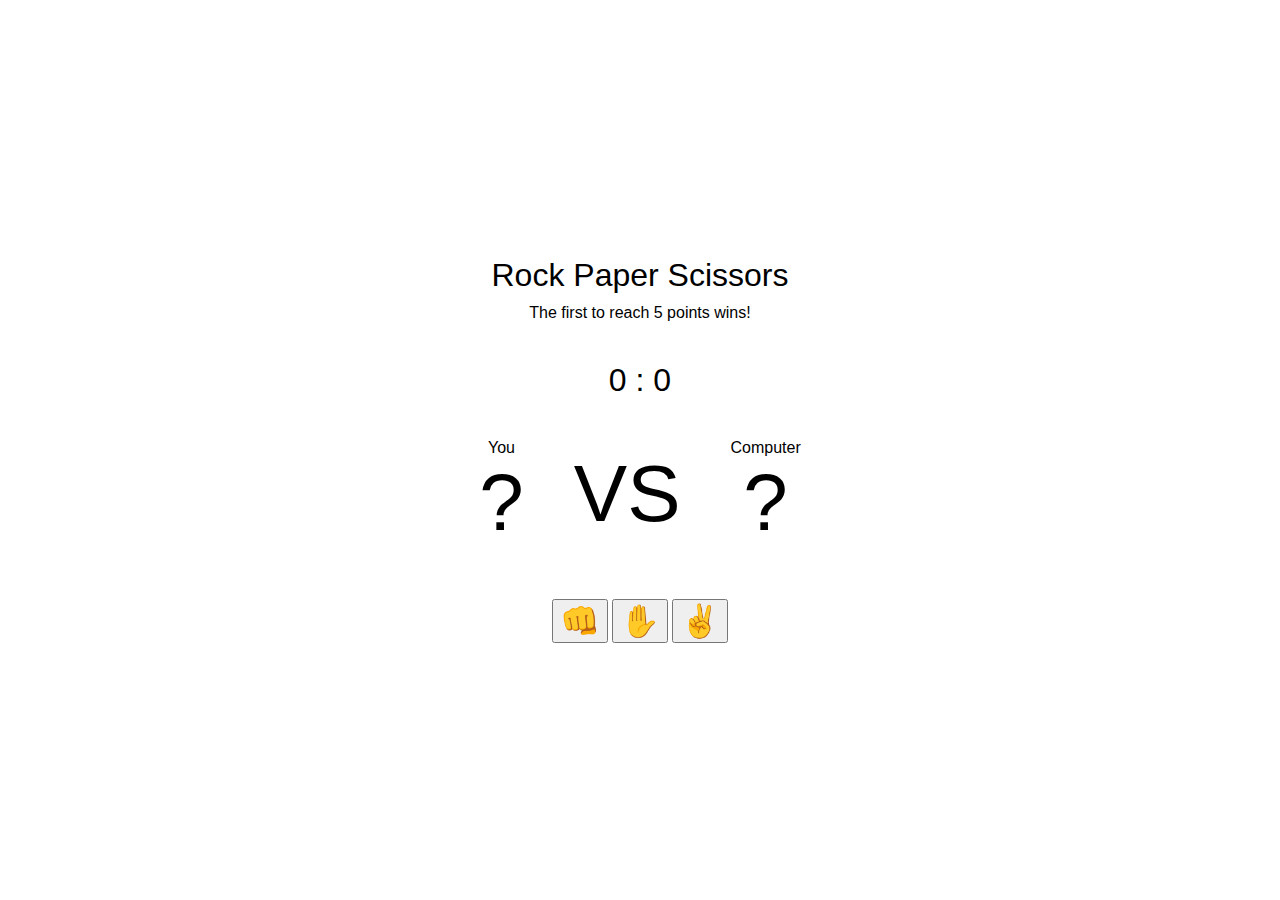
<file: index.html>
<!DOCTYPE html>
<html lang="en">
<head>
    <meta charset="UTF-8">
    <meta name="viewport" content="width=device-width, initial-scale=1.0">
    <title>Rock Paper Scissors</title>
    <link rel="stylesheet" href="style.css">
</head>
<body>
    <div id="container">
        <h1>Rock Paper Scissors</h1>
        <p id="game-rule">The first to reach 5 points wins!</p>
        <div id="announcer">
            <p><span id="player-score">0</span> : <span id="computer-score">0</span></p>
            <p id="result"></p>
        </div>
        <div id="arena">
            <div>
                <p>You</p>
                <p class="choice" id="player-choice">?</p>
            </div>
            <p id="vs">VS</p>
            <div>
                <p>Computer</p>
                <p class="choice" id="computer-choice">?</p>
            </div>
        </div>
        <div id="deck">
            <button id="restart-btn">Play again</button>
            <button class="choice-btn" id="rock-btn">👊</button>
            <button class="choice-btn" id="paper-btn">✋</button>
            <button class="choice-btn" id="scissor-btn">✌️</button>
        </div>
    </div>
    <script src="main.js"></script>
</body>
</html>
</file>
<file: style.css>
/* Minimal reset */

html {
    box-sizing: border-box;
    font-size: 16px;
}

*, *:before, *:after {
    box-sizing: inherit;
}

body, h1, h2, h3, h4, h5, h6, p, ol, ul {
    margin: 0;
    padding: 0;
    font-weight: normal;
}

ol, ul {
    list-style: none;
}

img {
    max-width: 100%;
    height: auto;
}

/* Start here */

body {
    font-family: -apple-system, BlinkMacSystemFont, 'Segoe UI', Roboto, Oxygen, Ubuntu, Cantarell, 'Open Sans', 'Helvetica Neue', sans-serif;
}

#container {
    display: flex;
    height: 100vh;
    text-align: center;
    flex-direction: column;
    justify-content: center;
    align-items: center;
}

h1 {
    margin-bottom: 10px;
}

#game-rule {
    margin-bottom: 40px;
}

#announcer {
    margin-bottom: 40px;
    font-size: 2em;
}

#result {
    display: none;
}

#arena {
    display: flex;
    align-items: center;
    margin-bottom: 40px;
}

#arena div {
    min-height: calc(5em + 16px);
}

#vs {
    margin: 0 50px 0 50px;
}

#vs, .choice {
    font-size: 5em;
}

#deck {
    margin-top: 10px;
}

#restart-btn {
    display: none;
    font-size: 1.25em;
}

.choice-btn {
    font-size: 2em;
}
</file>
